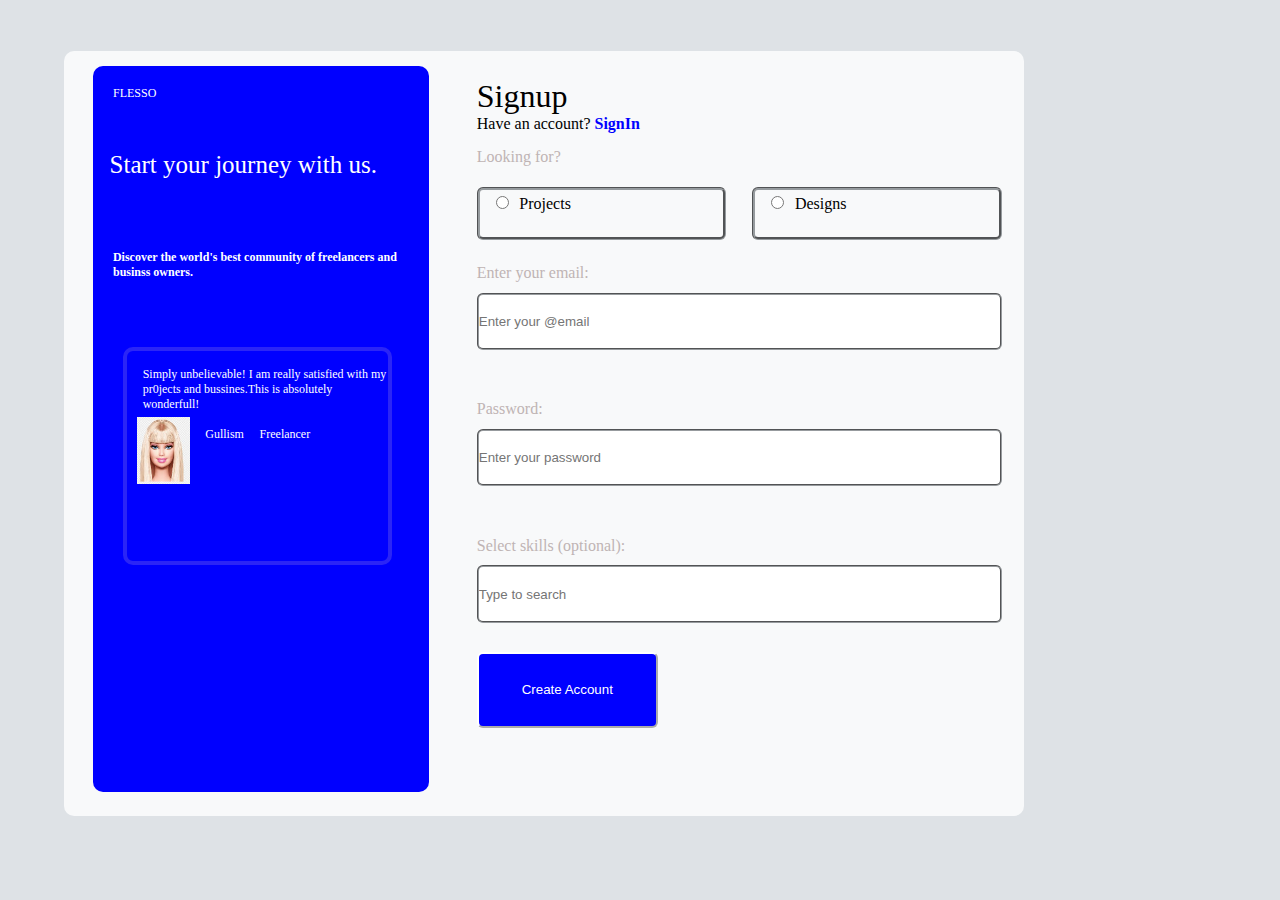
<file: index.html>
<!DOCTYPE html>
<html lang="en">
<head>
    <meta charset="UTF-8">
    <meta name="viewport" content="width=device-width, initial-scale=1.0">
    <title>Authentication Form</title>
    <link rel="stylesheet" href="style.css">
</head>
<body>

        <div class="container">

            <div class="side-container">
                <p>FLESSO</p>
                <h5 class="start-cont">Start your journey with us.</h5>
                <p class="stat-cont2">Discover the world's best community of freelancers and businss owners.</p>

                <div class="reviews">
                   <p class="review1">Simply unbelievable! I am really satisfied with my pr0jects and bussines.This is absolutely wonderfull!</p>
                   <div class="review3">
                   <img src="form.jfif"><p>Gullism</p><br>
                   <p>Freelancer</p>
                </div>
               
                </div>
                
            </div>
              
            
            <div class="form-content">
                <h3>Signup</h3>
                <p>Have an account?<a href="signin.html">&nbsp;SignIn</a></p>

                <p class="looking">Looking for?</p>

                <div class="option">
                  
                <div class="option1">  
                <input type="radio" id="html" name="fav_language" value="projects">
                <label for="html">Projects</label>
                 </div> 
            
                
                <div class="option2">
                <input type="radio" id="css" name="fav_language" value="Designs">
                <label for="css">Designs</label>
                </div>
            </div>

              <div class="email">
                <label for="email">Enter your email:</label><br>
                <input type="email" id="email" name="email" placeholder="Enter your @email">
              </div>

              <div class="password">
                <label for="pwd">Password:</label><br>
                <input type="password" id="pwd" name="pwd" placeholder="Enter your password">
              </div>

             <div class="skill">
                <label for="text">Select skills (optional):</label><br>
                <input type="text" id="pwd" name="skills" placeholder="Type to search">
             </div>

             <button class="account">Create Account</button>
            </div>
       
        </div>

    
</body>
</html>
</file>
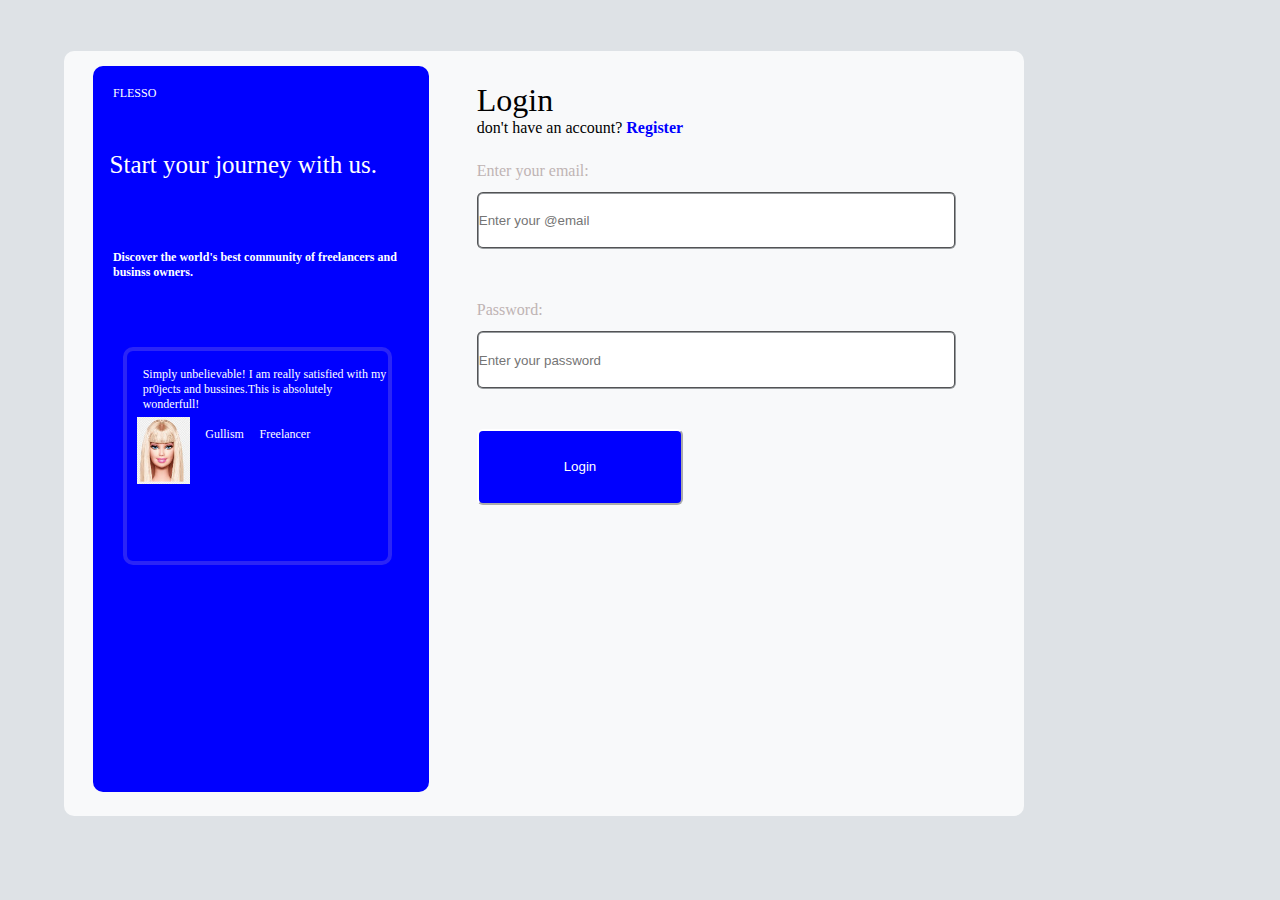
<file: signin.html>
<!DOCTYPE html>
<html lang="en">
<head>
    <meta charset="UTF-8">
    <meta name="viewport" content="width=device-width, initial-scale=1.0">
    <title>Sign up </title>
    <link rel="stylesheet" href="signin.css">
</head>
<body>

    <div class="container">

        <div class="side-container">
            <p>FLESSO</p>
            <h5 class="start-cont">Start your journey with us.</h5>
            <p class="stat-cont2">Discover the world's best community of freelancers and businss owners.</p>

            <div class="reviews">
                <p class="review1">Simply unbelievable! I am really satisfied with my pr0jects and bussines.This is absolutely wonderfull!</p>
                <div class="review3">
                <img src="form.jfif"><p>Gullism</p><br>
                <p>Freelancer</p>
             </div>
            
             </div>
        </div>
          
        
        <div class="form-content">
            <h3>Login</h3>
            <p>don't have an account?<a href="index.html">&nbsp;Register</a></p>

            <div class="email">
                <label for="email">Enter your email:</label><br>
                <input type="email" id="email" name="email" placeholder="Enter your @email">
              </div>

              <div class="password">
                <label for="pwd">Password:</label><br>
                <input type="password" id="pwd" name="pwd" placeholder="Enter your password">
              </div>

              <button class="account">Login</button>
         </div>     
    
</body>
</html>
</file>
<file: style.css>
*{
     padding: 0%;
    margin: 0%; 
    box-sizing: border-box;
}

body{
    background-color: #dee2e6;
}

.container{
    height: 85vh;
    width: 75vw;
    background-color:#f8f9fa;
    margin-left: 5%;
    border-radius:10px ;
    display: flex; 
    margin-top: 4%;
   }

    .side-container{
        height: 95%;
        width: 35%;
        background-color: blue;
        border-radius: 10px;
         margin-top: 1.5%; 
        margin-left: 3%;
        margin-bottom: 2%;
        /* display: flex;  */
    }

.side-container p{
    color: white;
    font-size: 12px;
    padding-top: 6%;
    padding-left: 6%;
}   

.start-cont{
    color: white;
    margin-top: 15%;
    font-size: 25px;
    margin-left: 5%;
    font-weight: lighter;
}

.stat-cont2{
    color: white;
    margin-top: 15%;
    /* font-size: larger; */
    font-weight: bold;
}

.form-content{
    margin-left: 5%;
}

.form-content h3{
 /* margin-left: 45%; */
 margin-top: 15%;
 font-weight: lighter;
 font-size: 32px;
}

.form-content a{
    color: blue;
    font-weight: bold;
    cursor: pointer;
    text-decoration: none;
}

.looking{
    margin-top: 8%;
    color: rgb(191, 180, 180);
}

.option{
    display: flex;
    width: 290%;
    height: 10%;
    /* background-color: blue;  */
    /* align-items: center; */
}

.option1{
    height: 70%;
    width: 50%;
    border-left-style:groove ;
    border-right-style:groove ;
    border-top-style:groove ;
    border-bottom-style:groove ;
    margin-top: 4%;
    /* text-align: center; 
    align-items: center; */
    border-radius: 6px;  
    border-color: #888c8fdd;
    padding-left: 3%;
    padding-top: 1%;
    
 } 

.option1 label{
       margin-left: 3%;
    
}

.option2{
    height: 70%;
    width: 50%;
    border-left-style:groove ;
    border-right-style:groove ;
    border-top-style:groove ;
    border-bottom-style:groove ;
    margin-top: 4%; 
    /* text-align: center; */
    /* align-items: center; */
    border-radius: 6px; 
    margin-left: 5%;
    border-color: #888c8fdd;
    padding-left: 3%;
    padding-top: 1%;
 }

.option2 label{
       margin-left: 3%;
} 

.email{
    width: 290%;
    height: 15%;
    /* background-color: blue;  */
    margin-top: 12%;
}

.email label{
    color: rgb(191, 180, 180);
}

.email input{
    height: 50%;
    width: 100%;
    border-left-style:groove ;
    border-right-style:groove ;
    border-top-style:groove ;
    border-bottom-style:groove ;
     margin-top: 2%;  
    /* text-align: center; */
    /* align-items: center; */
    border-radius: 6px; 
    border-color: #888c8fdd;
    /* padding-left: 3%;
    padding-top: 1%; */
}

  .password{
    width: 290%;
    height: 15%; 
    /* background-color: blue;   */
    margin-top: 12%;
}

.password label{
    color: rgb(191, 180, 180);
}

.password input{
    height: 50%;
    width: 100%;
    border-left-style:groove ;
    border-right-style:groove ;
    border-top-style:groove ;
    border-bottom-style:groove ;
     margin-top: 2%;  
     /* text-align: center; 
     align-items: center;  */
     border-radius: 6px;  
    border-color: #888c8fdd; 
    /* padding-left: 3%;
    padding-top: 1%;  */
 } 
 
 .skill{
    width: 290%;
    height: 15%; 
    /* background-color: blue;   */
    margin-top: 12%;
}

.skill label{
    color: rgb(191, 180, 180);
}

.skill input{
    height: 50%;
    width: 100%;
    border-left-style:groove ;
    border-right-style:groove ;
    border-top-style:groove ;
    border-bottom-style:groove ;
     margin-top: 2%;  
     /* text-align: center; 
     align-items: center;  */
     border-radius: 6px;  
    border-color: #888c8fdd; 
    /* padding-left: 3%;
    padding-top: 1%;  */
 }
 
 .account{
    width: 100%;
    height: 10%;
    background-color: blue;
    text-align: center;
    color: white;
    border-radius: 6px;
    border-color: white;
    cursor: pointer;
 }

 .reviews{
    height: 30%;
    width: 80%;
    border: 4px solid rgba(47, 40, 245, 0.918);
    margin-top: 20%;
    margin-left: 9%;
    border-radius: 10px;
 }

 .review3 img{
    margin-top: 2%;
    height: 10%;
    width: 20%;
    margin-left: 4%;
    display: flex;
 }
.review3{
    display: flex;
}
</file>
<file: signin.css>
*{
    padding: 0%;
   margin: 0%; 
   box-sizing: border-box;
}

body{
   background-color: #dee2e6;
}

.container{
   height: 85vh;
   width: 75vw;
   background-color:#f8f9fa;
   margin-left: 5%;
   border-radius:10px ;
   display: flex; 
   margin-top: 4%;
  }

   .side-container{
       height: 95%;
       width: 35%;
       background-color: blue;
       border-radius: 10px;
        margin-top: 1.5%; 
       margin-left: 3%;
       margin-bottom: 2%;
       /* display: flex;  */
   }

.side-container p{
   color: white;
   font-size: 12px;
   padding-top: 6%;
   padding-left: 6%;
}   

.start-cont{
   color: white;
   margin-top: 15%;
   font-size: 25px;
   margin-left: 5%;
   font-weight: lighter;
}

.stat-cont2{
   color: white;
   margin-top: 15%;
   /* font-size: larger; */
   font-weight: bold;
}

.form-content{
   margin-left: 5%;
}

.form-content h3{
/* margin-left: 45%; */
margin-top: 15%;
font-weight: lighter;
font-size: 32px;
}

.form-content a{
   color: blue;
   font-weight: bold;
   cursor: pointer;
   text-decoration: none;
}

.email{
    width: 290%;
    height: 15%;
    /* background-color: blue;  */
    margin-top: 12%;
}

.email label{
    color: rgb(191, 180, 180);
}

.email input{
    height: 50%;
    width: 80%;
    border-left-style:groove ;
    border-right-style:groove ;
    border-top-style:groove ;
    border-bottom-style:groove ;
     margin-top: 2%;  
    /* text-align: center; */
    /* align-items: center; */
    border-radius: 6px; 
    border-color: #888c8fdd;
    /* padding-left: 3%;
    padding-top: 1%; */
}

  .password{
    width: 290%;
    height: 15%; 
    /* background-color: blue;   */
    margin-top: 12%;
}

.password label{
    color: rgb(191, 180, 180);
}

.password input{
    height: 50%;
    width: 80%;
    border-left-style:groove ;
    border-right-style:groove ;
    border-top-style:groove ;
    border-bottom-style:groove ;
     margin-top: 2%;  
     /* text-align: center; 
     align-items: center;  */
     border-radius: 6px;  
    border-color: #888c8fdd; 
    /* padding-left: 3%;
    padding-top: 1%;  */
 } 

 .account{
    width: 100%;
    height: 10%;
    background-color: blue;
    text-align: center;
    color: white;
    border-radius: 6px;
    border-color: white;
    cursor: pointer;
    margin-top: 6%;
 }
 .reviews{
    height: 30%;
    width: 80%;
    border: 4px solid rgba(47, 40, 245, 0.918);
    margin-top: 20%;
    margin-left: 9%;
    border-radius: 10px;
 }

 .review3 img{
    margin-top: 2%;
    height: 10%;
    width: 20%;
    margin-left: 4%;
    display: flex;
 }
.review3{
    display: flex;
}
</file>
